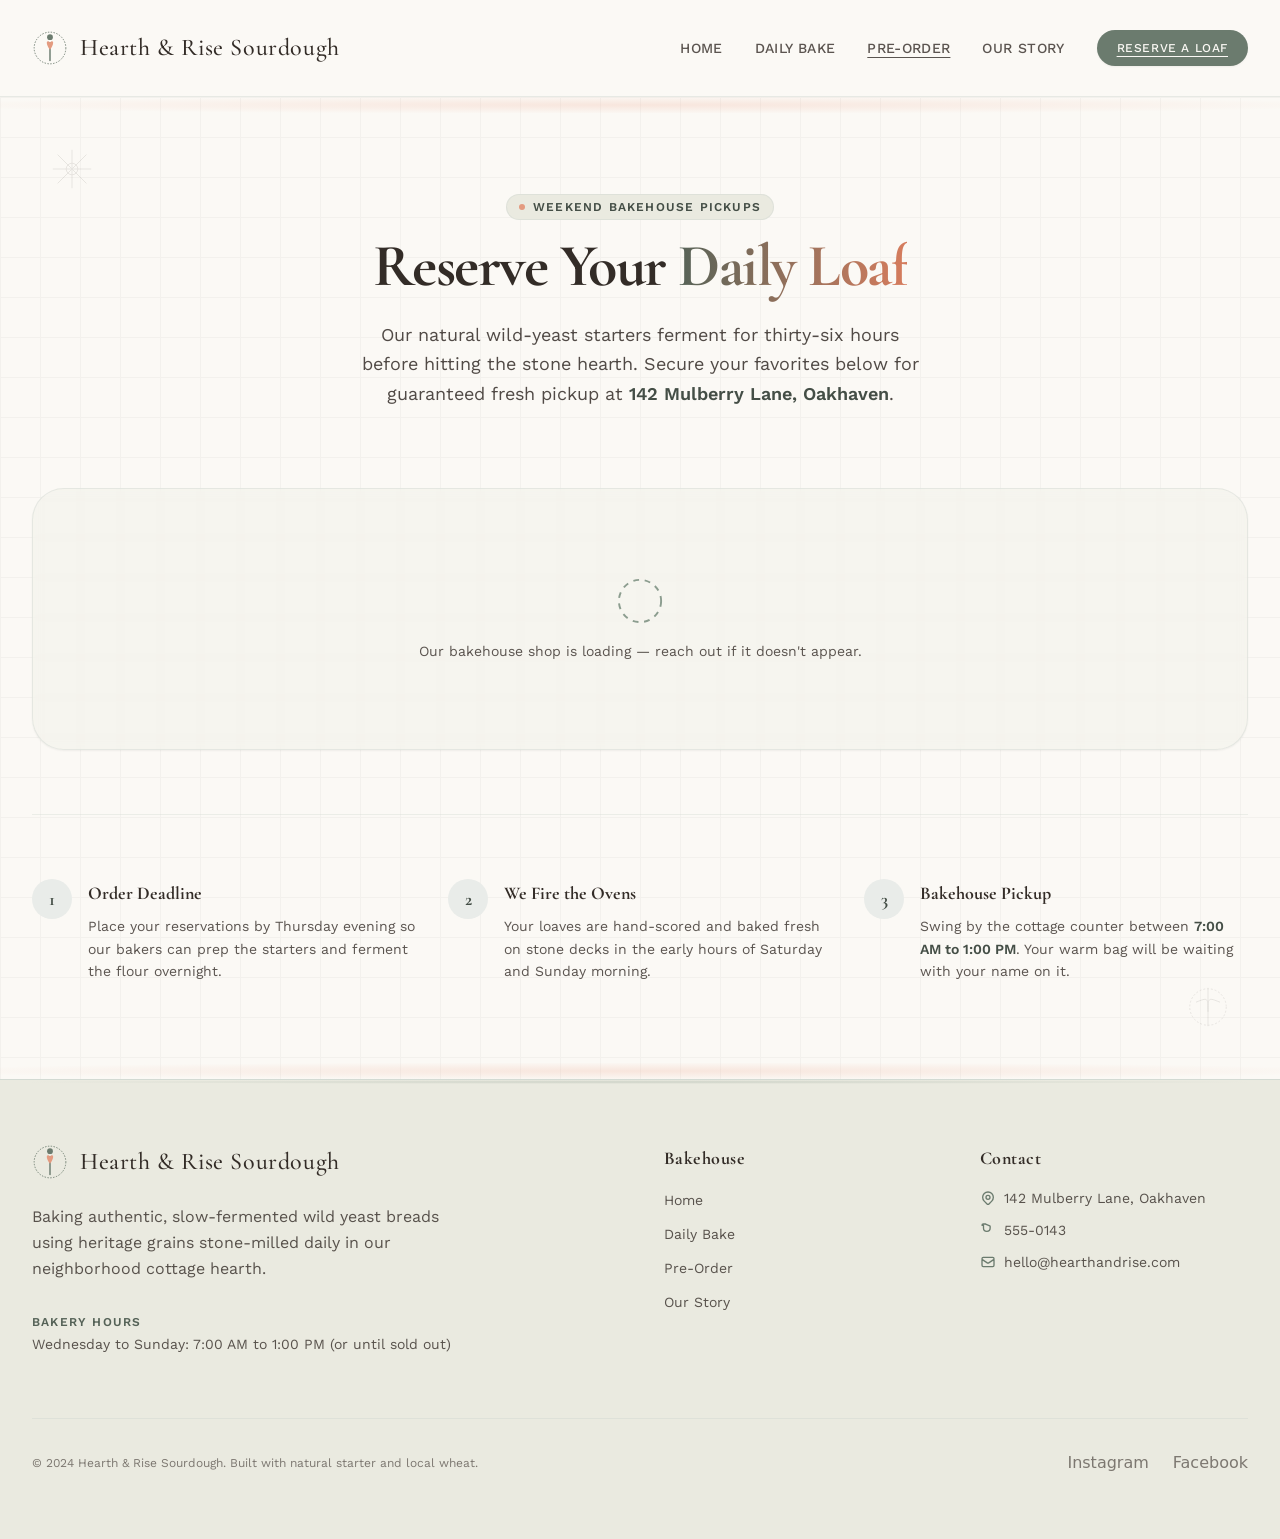
<file: preorder.html>
<!DOCTYPE html>
<html lang="en">
<head>
<meta charset="utf-8">
<meta name="viewport" content="width=device-width, initial-scale=1">
<title>Pre-Order Fresh Sourdough &amp; Pastries | Hearth &amp; Rise Sourdough</title>
<meta name="description" content="Reserve your slow-fermented, naturally leavened sourdough loaves and hand-rolled pastries ahead of time for fresh weekend pickup at the bakehouse.">
<link rel="canonical" href="https://hearth-and-rise-a273.sites.tibly.ai/preorder">
<meta property="og:type" content="website">
<meta property="og:url" content="https://hearth-and-rise-a273.sites.tibly.ai/preorder">
<meta property="og:site_name" content="Hearth &amp; Rise Sourdough">
<meta property="og:title" content="Pre-Order Fresh Sourdough &amp; Pastries | Hearth &amp; Rise Sourdough">
<meta property="og:description" content="Reserve your slow-fermented, naturally leavened sourdough loaves and hand-rolled pastries ahead of time for fresh weekend pickup at the bakehouse.">
<meta name="twitter:card" content="summary_large_image">
<script type="application/ld+json" data-tibly-business>{"@context":"https://schema.org","@type":"FoodEstablishment","name":"Hearth \u0026 Rise Sourdough","url":"https://hearth-and-rise-a273.sites.tibly.ai/"}</script>
<link rel="icon" href="/favicon.svg" type="image/svg+xml">
<link rel="preconnect" href="https://fonts.googleapis.com">
<link rel="preconnect" href="https://fonts.gstatic.com" crossorigin>
<link href="https://fonts.googleapis.com/css2?family=Cormorant+Garamond:ital,wght@0,300;0,400;0,500;0,600;1,400&family=Work+Sans:wght@300;400;500;600&display=swap" rel="stylesheet">
<style>details[open] > *:not(summary){animation:tibly-acc .35s ease}@keyframes tibly-acc{from{opacity:0;transform:translateY(-4px)}}</style>
<style>@media (prefers-reduced-motion:no-preference){.tibly-fx{opacity:0;transform:translateY(24px);transition:opacity .7s ease,transform .7s ease}.tibly-fx.tibly-fx-in{opacity:1;transform:none}}</style>
<script>addEventListener('DOMContentLoaded',function(){if(!('IntersectionObserver' in window))return;var io=new IntersectionObserver(function(es){es.forEach(function(en){if(en.isIntersecting){en.target.classList.add('tibly-fx-in');io.unobserve(en.target)}})},{rootMargin:'0px 0px -8% 0px'});document.querySelectorAll('section[data-block] > *').forEach(function(el){var p=getComputedStyle(el).position;if(p==='absolute'||p==='fixed')return;if(el.getBoundingClientRect().top>innerHeight){el.classList.add('tibly-fx');io.observe(el)}})});</script>
<style>.tibly-ba{position:relative;overflow:hidden;--ba:50%;cursor:ew-resize;touch-action:pan-y;user-select:none;-webkit-user-select:none}.tibly-ba>img{display:block;width:100%;height:100%;object-fit:cover}.tibly-ba .tibly-ba-before{position:absolute;inset:0;clip-path:inset(0 calc(100% - var(--ba)) 0 0)}.tibly-ba .tibly-ba-before img{display:block;width:100%;height:100%;object-fit:cover}.tibly-ba::after{content:'';position:absolute;top:0;bottom:0;left:var(--ba);width:2px;margin-left:-1px;background:#fff;box-shadow:0 0 6px rgba(0,0,0,.55);pointer-events:none;z-index:1}.tibly-ba::before{content:'';position:absolute;top:50%;left:var(--ba);width:44px;height:44px;transform:translate(-50%,-50%);border-radius:9999px;background:rgba(0,0,0,.75) url("data:image/svg+xml,%3Csvg%20xmlns='http://www.w3.org/2000/svg'%20viewBox='0%200%2024%2024'%20fill='%23fff'%3E%3Cpath%20d='M9%206l-6%206%206%206zM15%206l6%206-6%206z'/%3E%3C/svg%3E") center/22px 22px no-repeat;border:2px solid #fff;box-shadow:0 2px 8px rgba(0,0,0,.4);pointer-events:none;z-index:1}.tibly-ba input[type=range]{position:absolute;inset:0;width:100%;height:100%;margin:0;opacity:0;pointer-events:none;-webkit-appearance:none;appearance:none;z-index:2}[data-lightbox]{cursor:zoom-in}.tibly-lb{position:fixed;inset:0;z-index:9999;background:rgba(0,0,0,.92);display:flex;align-items:center;justify-content:center;cursor:zoom-out;padding:24px}.tibly-lb img{max-width:100%;max-height:100%;object-fit:contain}</style>
<script>document.addEventListener('input',function(e){var t=e.target;if(!t||t.type!=='range')return;var c=t.closest&&t.closest('.tibly-ba');if(c)c.style.setProperty('--ba',t.value+'%')});document.addEventListener('pointerdown',function(e){var c=e.target.closest&&e.target.closest('.tibly-ba');if(!c||e.button>0)return;e.preventDefault();var inp=c.querySelector('input[type=range]');var set=function(x){var r=c.getBoundingClientRect();if(!r.width)return;var p=Math.max(0,Math.min(100,(x-r.left)*100/r.width));c.style.setProperty('--ba',p+'%');if(inp)inp.value=Math.round(p)};set(e.clientX);var mv=function(ev){set(ev.clientX)};var up=function(){document.removeEventListener('pointermove',mv);document.removeEventListener('pointerup',up);document.removeEventListener('pointercancel',up)};document.addEventListener('pointermove',mv);document.addEventListener('pointerup',up);document.addEventListener('pointercancel',up)});document.addEventListener('click',function(e){var im=e.target.closest&&e.target.closest('[data-lightbox]');if(!im||!(im.currentSrc||im.src))return;e.preventDefault();var o=document.createElement('div');o.className='tibly-lb';var big=document.createElement('img');big.src=im.currentSrc||im.src;big.alt=im.alt||'';o.appendChild(big);o.addEventListener('click',function(){o.remove()});document.addEventListener('keydown',function esc(ev){if(ev.key==='Escape'){o.remove();document.removeEventListener('keydown',esc)}});document.body.appendChild(o)});document.addEventListener('click',function(e){var x=e.target.closest&&e.target.closest('[data-announce-close]');if(!x)return;var b=x.closest('[data-announce]');if(b){b.style.display='none';try{sessionStorage.setItem('tibly-announce','1')}catch(_){}}});addEventListener('DOMContentLoaded',function(){try{if(sessionStorage.getItem('tibly-announce')==='1'){var b=document.querySelector('[data-announce]');if(b)b.style.display='none'}}catch(_){}if('IntersectionObserver' in window&&!matchMedia('(prefers-reduced-motion:reduce)').matches){var els=document.querySelectorAll('[data-count]');if(els.length){var io=new IntersectionObserver(function(es){es.forEach(function(en){if(!en.isIntersecting)return;io.unobserve(en.target);var el=en.target,s=el.textContent||'',m=s.match(/[\d,]*\d(?:\.\d+)?/);if(!m)return;var raw=m[0],num=parseFloat(raw.replace(/,/g,''));if(!isFinite(num))return;if(!el.getAttribute('data-count'))el.setAttribute('data-count',s);var pre=s.slice(0,m.index),post=s.slice(m.index+raw.length),grp=raw.indexOf(',')>=0,dec=(raw.split('.')[1]||'').length,t0=performance.now();requestAnimationFrame(function tick(now){var p=Math.min((now-t0)/1400,1);p=1-Math.pow(1-p,3);var v=(num*p).toFixed(dec);if(grp)v=Number(v).toLocaleString('en-US',{minimumFractionDigits:dec});el.textContent=pre+v+post;if(p<1)requestAnimationFrame(tick)})})},{rootMargin:'0px 0px -10% 0px'});els.forEach(function(el){io.observe(el)})}}var badge=document.querySelector('[data-tibly-open]');if(badge){var src=document.querySelector('[data-tibly-field="hours"]');var txt=(src&&src.textContent||'').toLowerCase();var days=['sun','mon','tue','wed','thu','fri','sat'];var toMin=function(h,mm,ap){h=+h;mm=+(mm||0);if(ap==='pm'&&h!==12)h+=12;if(ap==='am'&&h===12)h=0;return h*60+mm};var spans=[];var re=/(sun|mon|tue|wed|thu|fri|sat|daily|every ?day)[a-z]*\s*(?:[-\u2013\u2014]\s*(sun|mon|tue|wed|thu|fri|sat)[a-z]*)?\s*:?\s*(\d{1,2})(?::(\d{2}))?\s*(am|pm)?\s*[-\u2013\u2014]\s*(\d{1,2})(?::(\d{2}))?\s*(am|pm)?/g,mm;while((mm=re.exec(txt))){var d1=mm[1].slice(0,3),d2=mm[2],ap1=mm[5]||(mm[8]==='pm'&&+mm[3]<=+mm[6]?'am':mm[8]),o=toMin(mm[3],mm[4],ap1),c=toMin(mm[6],mm[7],mm[8]);var from=d1==='dai'||d1==='eve'?0:days.indexOf(d1),to=d2?days.indexOf(d2.slice(0,3)):(d1==='dai'||d1==='eve'?6:from);if(from<0)continue;for(var d=from;;d=(d+1)%7){spans.push([d,o,c]);if(d===to)break}}if(spans.length){var now=new Date(),cur=now.getDay(),min=now.getHours()*60+now.getMinutes();var open=spans.some(function(s){return s[0]===cur&&min>=s[1]&&min<s[2]});badge.textContent=open?(badge.getAttribute('data-open-text')||'Open now'):(badge.getAttribute('data-closed-text')||'Closed now');badge.setAttribute('data-state',open?'open':'closed');badge.hidden=false}}});</script>
<style>header a[aria-current="page"]:not(:has(img,svg)){text-decoration:underline;text-underline-offset:4px;text-decoration-thickness:1px}</style>
<style>#nav-open~[class*="peer-checked:"][class*="fixed"]{min-height:100vh;min-height:100dvh}@media (prefers-reduced-motion:no-preference){label[for="nav-open"] span{transition:transform .3s ease,opacity .2s ease}header:has(#nav-open:checked) label[for="nav-open"]:not([aria-label="Close" i]) span:not(:has(span)):nth-of-type(1){transform:translateY(8px) rotate(45deg)}header:has(#nav-open:checked) label[for="nav-open"]:not([aria-label="Close" i]) span:not(:has(span)):nth-of-type(2){opacity:0}header:has(#nav-open:checked) label[for="nav-open"]:not([aria-label="Close" i]) span:not(:has(span)):nth-of-type(3){transform:translateY(-8px) rotate(-45deg)}#nav-open:checked~[class*="peer-checked:"]{animation:tibly-nav-in .25s ease}#nav-open:checked~[class*="peer-checked:"] label[for="nav-open"]{display:inline-block;animation:tibly-x-in .35s ease}@keyframes tibly-nav-in{from{opacity:0;transform:translateY(10px)}}@keyframes tibly-x-in{from{opacity:0;transform:rotate(-90deg) scale(.6)}}}</style>
<link rel="stylesheet" href="/styles.css?v=0b4f6be0">
</head>
<body>
<!-- block:header -->
<header class="relative z-50 bg-surface-light/95 backdrop-blur-md border-b border-brand-200/50 text-ink">
  <div class="max-w-7xl mx-auto px-4 sm:px-6 lg:px-8">
    <div class="flex items-center justify-between h-20 md:h-24">
      
      <!-- Brand Identity -->
      <a href="/" class="flex items-center gap-3 group">
        <svg class="w-9 h-9 text-brand-500 transition-transform duration-500 group-hover:rotate-12" viewBox="0 0 100 100" fill="none" xmlns="http://www.w3.org/2000/svg" aria-hidden="true">
          <!-- Wheat stalk & rising sun geometric abstract -->
          <circle cx="50" cy="50" r="44" stroke="currentColor" stroke-width="2.5" stroke-dasharray="4 4" />
          <path d="M50 85V35" stroke="currentColor" stroke-width="4" stroke-linecap="round" />
          <path d="M50 35C42 25 35 35 50 55C65 35 58 25 50 35Z" fill="var(--color-accent-400)" />
          <circle cx="50" cy="20" r="8" fill="currentColor" />
        </svg>
        <span class="font-display font-medium text-2xl tracking-wide text-ink" data-tibly-field="business-name">Hearth & Rise Sourdough</span>
      </a>

      <!-- Desktop Nav -->
      <nav class="hidden md:flex items-center gap-8">
        <a href="/" class="font-body text-sm font-medium tracking-wide uppercase text-ink/80 hover:text-brand-500 transition-colors">Home</a>
        <a href="/menu" class="font-body text-sm font-medium tracking-wide uppercase text-ink/80 hover:text-brand-500 transition-colors">Daily Bake</a>
        <a href="/preorder" class="font-body text-sm font-medium tracking-wide uppercase text-ink/80 hover:text-brand-500 transition-colors" aria-current="page">Pre-Order</a>
        <a href="/our-story" class="font-body text-sm font-medium tracking-wide uppercase text-ink/80 hover:text-brand-500 transition-colors">Our Story</a>
        <a href="/preorder" class="btn text-xs tracking-wider py-2.5 px-5" aria-current="page">Reserve a Loaf</a>
      </nav>

      <!-- Mobile Trigger Checkbox (pure CSS nav) -->
      <input type="checkbox" id="nav-open" class="peer sr-only">

      <!-- Hamburger Button (visible on mobile) -->
      <label for="nav-open" class="md:hidden p-2 text-ink hover:text-brand-500 cursor-pointer transition-colors" aria-label="Menu">
        <svg class="w-6 h-6" fill="none" viewBox="0 0 24 24" stroke="currentColor">
          <path stroke-linecap="round" stroke-linejoin="round" stroke-width="2" d="M4 6h16M4 12h16M4 18h16"/>
        </svg>
      </label>

      <!-- Full-Screen Mobile Overlay Menu -->
      <div class="hidden peer-checked:flex md:hidden fixed inset-0 z-50 flex-col bg-surface-light p-6">
        <div class="flex items-center justify-between mb-12">
          <div class="flex items-center gap-3">
            <svg class="w-9 h-9 text-brand-500" viewBox="0 0 100 100" fill="none" xmlns="http://www.w3.org/2000/svg">
              <circle cx="50" cy="50" r="44" stroke="currentColor" stroke-width="2.5" stroke-dasharray="4 4" />
              <path d="M50 85V35" stroke="currentColor" stroke-width="4" stroke-linecap="round" />
              <path d="M50 35C42 25 35 35 50 55C65 35 58 25 50 35Z" fill="var(--color-accent-400)" />
              <circle cx="50" cy="20" r="8" fill="currentColor" />
            </svg>
            <span class="font-display font-medium text-2xl tracking-wide text-ink" data-tibly-field="business-name">Hearth & Rise Sourdough</span>
          </div>
          <label for="nav-open" class="p-2 text-ink hover:text-brand-500 cursor-pointer" aria-label="Close">
            <svg class="w-6 h-6" fill="none" viewBox="0 0 24 24" stroke="currentColor">
              <path stroke-linecap="round" stroke-linejoin="round" stroke-width="2" d="M6 18L18 6M6 6l12 12"/>
            </svg>
          </label>
        </div>
        <nav class="flex flex-col items-center justify-center flex-grow gap-8 text-center">
          <a href="/" class="font-display text-3xl font-medium tracking-wide text-ink hover:text-brand-500 transition-colors">Home</a>
          <a href="/menu" class="font-display text-3xl font-medium tracking-wide text-ink hover:text-brand-500 transition-colors">Daily Bake</a>
          <a href="/preorder" class="font-display text-3xl font-medium tracking-wide text-ink hover:text-brand-500 transition-colors" aria-current="page">Pre-Order</a>
          <a href="/our-story" class="font-display text-3xl font-medium tracking-wide text-ink hover:text-brand-500 transition-colors">Our Story</a>
          <a href="/preorder" class="btn text-sm tracking-wider py-3.5 px-8 mt-4 w-full max-w-xs" aria-current="page">Reserve a Loaf</a>
        </nav>
      </div>

    </div>
  </div>
</header>
<!-- /block:header -->
<!-- block:preorder-shop-hero-grid -->
<section class="relative bg-surface-light text-ink py-16 md:py-24 overflow-hidden" data-block="preorder-shop-hero-grid">
  <!-- Vintage Flour-Dusted Borders & Grid Pattern (Signature Move) -->
  <div class="absolute inset-0 pointer-events-none opacity-[0.03] select-none" style="background-size: 40px 40px; background-image: linear-gradient(to right, var(--color-ink) 1px, transparent 1px), linear-gradient(to bottom, var(--color-ink) 1px, transparent 1px);"></div>
  
  <!-- Flour-dusted vintage top & bottom boundary lines -->
  <div class="absolute top-0 inset-x-0 h-4 bg-[radial-gradient(ellipse_at_center,_var(--color-accent-300)_0%,_transparent_80%)] opacity-30"></div>
  <div class="absolute bottom-0 inset-x-0 h-4 bg-[radial-gradient(ellipse_at_center,_var(--color-accent-300)_0%,_transparent_80%)] opacity-30"></div>

  <!-- Traditional Baker's Marks Elements (Geometric & Decorative) -->
  <div class="absolute top-12 left-6 md:left-12 opacity-10 hidden sm:block">
    <svg class="w-12 h-12 text-ink" viewBox="0 0 100 100" fill="none" stroke="currentColor" stroke-width="2">
      <!-- Star / Hearth Cross Symbol -->
      <path d="M50 10v80M10 50h80M20 20l60 60M20 80l60-60" />
      <circle cx="50" cy="50" r="12" fill="none" />
    </svg>
  </div>
  <div class="absolute bottom-12 right-6 md:right-12 opacity-10 hidden sm:block">
    <svg class="w-12 h-12 text-ink" viewBox="0 0 100 100" fill="none" stroke="currentColor" stroke-width="2">
      <!-- Rising Wheat Seal -->
      <path d="M50 90V10M25 40c25-10 25-10 25 20M75 40c-25-10-25-10-25 20" />
      <circle cx="50" cy="50" r="38" stroke-dasharray="4 4" />
    </svg>
  </div>

  <div class="max-w-7xl mx-auto px-4 sm:px-6 lg:px-8 relative z-10">
    <!-- Header Block -->
    <div class="max-w-3xl mx-auto text-center mb-16 md:mb-20">
      <div class="inline-flex items-center gap-2 px-3 py-1 bg-surface rounded-full border border-brand-200/50 mb-4">
        <span class="w-1.5 h-1.5 rounded-full bg-accent-400 animate-pulse-soft"></span>
        <span class="font-body text-xs uppercase tracking-widest text-brand-700 font-semibold">Weekend Bakehouse Pickups</span>
      </div>
      <h1 class="font-display text-4xl sm:text-5xl md:text-6xl font-bold tracking-tight text-ink mb-6">
        Reserve Your <span class="bg-gradient-to-r from-brand-600 to-accent-500 bg-clip-text text-transparent">Daily Loaf</span>
      </h1>
      <p class="font-body text-base sm:text-lg text-ink/85 max-w-xl mx-auto leading-relaxed">
        Our natural wild-yeast starters ferment for thirty-six hours before hitting the stone hearth. Secure your favorites below for guaranteed fresh pickup at <span data-tibly-field="address" class="font-semibold text-brand-700">142 Mulberry Lane, Oakhaven</span>.
      </p>
    </div>

    <!-- Active Store Container -->
    <div class="bg-surface/30 border border-brand-200/50 rounded-2xl p-6 md:p-10 backdrop-blur-xs shadow-xs">
      <div data-tibly-store class="w-full">
        <div class="text-center py-12 px-4">
          <svg class="w-12 h-12 text-brand-400 mx-auto mb-4 animate-spin-slow" viewBox="0 0 100 100" fill="none" xmlns="http://www.w3.org/2000/svg">
            <circle cx="50" cy="50" r="44" stroke="currentColor" stroke-width="4" stroke-dasharray="12 12" />
          </svg>
          <p class="font-body text-sm text-ink/80">Our bakehouse shop is loading — reach out if it doesn't appear.</p>
        </div>
      </div>
    </div>

    <!-- Pickup Instructions Block -->
    <div class="mt-16 grid grid-cols-1 md:grid-cols-3 gap-8 border-t border-brand-200/40 pt-16">
      <div class="flex gap-4">
        <div class="w-10 h-10 shrink-0 bg-brand-100 rounded-xl flex items-center justify-center font-display font-bold text-brand-700 text-lg">1</div>
        <div>
          <h3 class="font-display text-lg font-bold text-ink mb-2">Order Deadline</h3>
          <p class="font-body text-sm text-ink/80 leading-relaxed">Place your reservations by Thursday evening so our bakers can prep the starters and ferment the flour overnight.</p>
        </div>
      </div>
      <div class="flex gap-4">
        <div class="w-10 h-10 shrink-0 bg-brand-100 rounded-xl flex items-center justify-center font-display font-bold text-brand-700 text-lg">2</div>
        <div>
          <h3 class="font-display text-lg font-bold text-ink mb-2">We Fire the Ovens</h3>
          <p class="font-body text-sm text-ink/80 leading-relaxed">Your loaves are hand-scored and baked fresh on stone decks in the early hours of Saturday and Sunday morning.</p>
        </div>
      </div>
      <div class="flex gap-4">
        <div class="w-10 h-10 shrink-0 bg-brand-100 rounded-xl flex items-center justify-center font-display font-bold text-brand-700 text-lg">3</div>
        <div>
          <h3 class="font-display text-lg font-bold text-ink mb-2">Bakehouse Pickup</h3>
          <p class="font-body text-sm text-ink/80 leading-relaxed">Swing by the cottage counter between <span data-tibly-field="hours" class="font-semibold text-brand-700">7:00 AM to 1:00 PM</span>. Your warm bag will be waiting with your name on it.</p>
        </div>
      </div>
    </div>
  </div>
</section>
<!-- /block:preorder-shop-hero-grid -->
<!-- block:footer -->
<footer class="bg-surface text-ink border-t border-brand-200 pt-16 pb-24 md:pb-16 relative overflow-hidden">
  
  <!-- Decorative Background Vintage Flour Line -->
  <div class="absolute inset-x-0 top-0 h-1 bg-[radial-gradient(ellipse_at_center,_var(--color-brand-400)_0%,_transparent_70%)] opacity-30"></div>

  <div class="max-w-7xl mx-auto px-4 sm:px-6 lg:px-8 relative z-10">
    <div class="grid grid-cols-1 md:grid-cols-4 gap-12 mb-16">
      
      <!-- Column 1: Identity & Motto -->
      <div class="md:col-span-2 space-y-6">
        <div class="flex items-center gap-3">
          <svg class="w-9 h-9 text-brand-500" viewBox="0 0 100 100" fill="none" xmlns="http://www.w3.org/2000/svg" aria-hidden="true">
            <circle cx="50" cy="50" r="44" stroke="currentColor" stroke-width="2.5" stroke-dasharray="4 4" />
            <path d="M50 85V35" stroke="currentColor" stroke-width="4" stroke-linecap="round" />
            <path d="M50 35C42 25 35 35 50 55C65 35 58 25 50 35Z" fill="var(--color-accent-400)" />
            <circle cx="50" cy="20" r="8" fill="currentColor" />
          </svg>
          <span class="font-display font-medium text-2xl tracking-wide text-ink" data-tibly-field="business-name">Hearth & Rise Sourdough</span>
        </div>
        <p class="font-body text-base text-ink/80 max-w-md leading-relaxed">
          Baking authentic, slow-fermented wild yeast breads using heritage grains stone-milled daily in our neighborhood cottage hearth.
        </p>
        <div class="pt-2">
          <p class="font-body text-xs uppercase tracking-widest text-brand-600 font-semibold mb-1">Bakery Hours</p>
          <p class="font-body text-sm text-ink/80" data-tibly-field="hours">Wednesday to Sunday: 7:00 AM to 1:00 PM (or until sold out)</p>
        </div>
      </div>

      <!-- Column 2: Navigation Links -->
      <div class="space-y-4">
        <h4 class="font-display text-lg font-bold tracking-wide text-ink">Bakehouse</h4>
        <ul class="space-y-2.5">
          <li><a href="/" class="font-body text-sm text-ink/80 hover:text-brand-500 transition-colors">Home</a></li>
          <li><a href="/menu" class="font-body text-sm text-ink/80 hover:text-brand-500 transition-colors">Daily Bake</a></li>
          <li><a href="/preorder" class="font-body text-sm text-ink/80 hover:text-brand-500 transition-colors">Pre-Order</a></li>
          <li><a href="/our-story" class="font-body text-sm text-ink/80 hover:text-brand-500 transition-colors">Our Story</a></li>
        </ul>
      </div>

      <!-- Column 3: Contact Details -->
      <div class="space-y-4">
        <h4 class="font-display text-lg font-bold tracking-wide text-ink">Contact</h4>
        <ul class="space-y-3 font-body text-sm text-ink/80">
          <li class="flex items-start gap-2">
            <svg class="w-4 h-4 mt-0.5 shrink-0 text-brand-500" fill="none" viewBox="0 0 24 24" stroke="currentColor"><path stroke-linecap="round" stroke-linejoin="round" stroke-width="2" d="M17.657 16.657L13.414 20.9a1.998 1.998 0 01-2.827 0l-4.244-4.243a8 8 0 1111.314 0z"/><path stroke-linecap="round" stroke-linejoin="round" stroke-width="2" d="M15 11a3 3 0 11-6 0 3 3 0 016 0z"/></svg>
            <span data-tibly-field="address">142 Mulberry Lane, Oakhaven</span>
          </li>
          <li class="flex items-center gap-2">
            <svg class="w-4 h-4 shrink-0 text-brand-500" fill="none" viewBox="0 0 24 24" stroke="currentColor"><path stroke-linecap="round" stroke-linejoin="round" stroke-width="2" d="M3 5a2 2 0 012-2h3.28a1 1 0 01.94.725l5.48 2.2a1 1 0 01.52.892V9a5 5 0 01-10 0V5z"/></svg>
            <a href="tel:555-0143" class="hover:text-brand-500 transition-colors" data-tibly-field="phone">555-0143</a>
          </li>
          <li class="flex items-center gap-2">
            <svg class="w-4 h-4 shrink-0 text-brand-500" fill="none" viewBox="0 0 24 24" stroke="currentColor"><path stroke-linecap="round" stroke-linejoin="round" stroke-width="2" d="M3 8l7.89 5.26a2 2 0 002.22 0L21 8M5 19h14a2 2 0 002-2V7a2 2 0 00-2-2H5a2 2 0 00-2 2v10a2 2 0 002 2z"/></svg>
            <a href="mailto:hello@hearthandrise.com" class="hover:text-brand-500 transition-colors" data-tibly-field="email">hello@hearthandrise.com</a>
          </li>
        </ul>
      </div>

    </div>

    <!-- Bottom Bar -->
    <div class="pt-8 border-t border-brand-200/50 flex flex-col md:flex-row items-center justify-between gap-4">
      <p class="font-body text-xs text-ink/60 text-center md:text-left">
        &copy; 2024 <span data-tibly-field="business-name">Hearth & Rise Sourdough</span>. Built with natural starter and local wheat.
      </p>
      <div class="flex items-center gap-6" data-tibly-field="links">
        <a href="https://instagram.com" class="text-ink/60 hover:text-brand-500 transition-colors" aria-label="Instagram">Instagram</a>
        <a href="https://facebook.com" class="text-ink/60 hover:text-brand-500 transition-colors" aria-label="Facebook">Facebook</a>
      </div>
    </div>
  </div>

  <!-- Sticky Mobile Call Bar -->
  <div class="md:hidden fixed bottom-0 inset-x-0 z-40 bg-surface-light border-t border-brand-200 px-4 py-3 shadow-lg">
    <a href="tel:555-0143" class="btn w-full py-3.5 text-center flex items-center justify-center gap-2" data-tibly-field="phone">
      <svg class="w-5 h-5" fill="none" viewBox="0 0 24 24" stroke="currentColor"><path stroke-linecap="round" stroke-linejoin="round" stroke-width="2" d="M3 5a2 2 0 012-2h3.28a1 1 0 01.94.725l5.48 2.2a1 1 0 01.52.892V9a5 5 0 01-10 0V5z"/></svg>
      Call the Bakery
    </a>
  </div>
</footer>
<!-- /block:footer -->
  <script async src="https://api.tibly.ai/widget/v1.js"></script>
</body>
</html>
</file>
<file: styles.css>
/*! tailwindcss v4.3.2 | MIT License | https://tailwindcss.com */
@layer properties{@supports (((-webkit-hyphens:none)) and (not (margin-trim:inline))) or ((-moz-orient:inline) and (not (color:rgb(from red r g b)))){*,:before,:after,::backdrop{--tw-space-y-reverse:0;--tw-border-style:solid;--tw-gradient-position:initial;--tw-gradient-from:#0000;--tw-gradient-via:#0000;--tw-gradient-to:#0000;--tw-gradient-stops:initial;--tw-gradient-via-stops:initial;--tw-gradient-from-position:0%;--tw-gradient-via-position:50%;--tw-gradient-to-position:100%;--tw-leading:initial;--tw-font-weight:initial;--tw-tracking:initial;--tw-shadow:0 0 #0000;--tw-shadow-color:initial;--tw-shadow-alpha:100%;--tw-inset-shadow:0 0 #0000;--tw-inset-shadow-color:initial;--tw-inset-shadow-alpha:100%;--tw-ring-color:initial;--tw-ring-shadow:0 0 #0000;--tw-inset-ring-color:initial;--tw-inset-ring-shadow:0 0 #0000;--tw-ring-inset:initial;--tw-ring-offset-width:0px;--tw-ring-offset-color:#fff;--tw-ring-offset-shadow:0 0 #0000;--tw-backdrop-blur:initial;--tw-backdrop-brightness:initial;--tw-backdrop-contrast:initial;--tw-backdrop-grayscale:initial;--tw-backdrop-hue-rotate:initial;--tw-backdrop-invert:initial;--tw-backdrop-opacity:initial;--tw-backdrop-saturate:initial;--tw-backdrop-sepia:initial;--tw-duration:initial;--tw-scale-x:1;--tw-scale-y:1;--tw-scale-z:1;--tw-translate-x:0;--tw-translate-y:0;--tw-translate-z:0}}}@layer theme{:root,:host{--font-sans:ui-sans-serif, system-ui, sans-serif, "Apple Color Emoji", "Segoe UI Emoji", "Segoe UI Symbol", "Noto Color Emoji";--font-mono:ui-monospace, SFMono-Regular, Menlo, Monaco, Consolas, "Liberation Mono", "Courier New", monospace;--spacing:.25rem;--container-xs:20rem;--container-sm:24rem;--container-md:28rem;--container-xl:36rem;--container-2xl:42rem;--container-3xl:48rem;--container-4xl:56rem;--container-5xl:64rem;--container-7xl:80rem;--text-xs:.75rem;--text-xs--line-height:calc(1 / .75);--text-sm:.875rem;--text-sm--line-height:calc(1.25 / .875);--text-base:1rem;--text-base--line-height:calc(1.5 / 1);--text-lg:1.125rem;--text-lg--line-height:calc(1.75 / 1.125);--text-xl:1.25rem;--text-xl--line-height:calc(1.75 / 1.25);--text-2xl:1.5rem;--text-2xl--line-height:calc(2 / 1.5);--text-3xl:1.875rem;--text-3xl--line-height:calc(2.25 / 1.875);--text-4xl:2.25rem;--text-4xl--line-height:calc(2.5 / 2.25);--text-5xl:3rem;--text-5xl--line-height:1;--text-6xl:3.75rem;--text-6xl--line-height:1;--text-7xl:4.5rem;--text-7xl--line-height:1;--text-8xl:6rem;--text-8xl--line-height:1;--text-9xl:8rem;--text-9xl--line-height:1;--font-weight-extralight:200;--font-weight-medium:500;--font-weight-semibold:600;--font-weight-bold:700;--tracking-tight:-.025em;--tracking-wide:.025em;--tracking-wider:.05em;--tracking-widest:.1em;--leading-tight:1.25;--leading-snug:1.375;--leading-relaxed:1.625;--radius-xs:.25rem;--radius-sm:.5rem;--radius-md:.75rem;--radius-lg:1rem;--radius-xl:1.5rem;--radius-2xl:2rem;--radius-3xl:1.5rem;--animate-pulse:pulse 2s cubic-bezier(.4, 0, .6, 1) infinite;--blur-xs:4px;--blur-md:12px;--aspect-video:16 / 9;--default-transition-duration:.15s;--default-transition-timing-function:cubic-bezier(.4, 0, .2, 1);--default-font-family:var(--font-sans);--default-mono-font-family:var(--font-mono);--color-brand-50:#f4f6f4;--color-brand-100:#e9ece9;--color-brand-200:#d3dad3;--color-brand-300:#b2bebc;--color-brand-400:#8c9d8f;--color-brand-500:#6b7b6e;--color-brand-600:#556257;--color-brand-700:#444e46;--color-brand-800:#363e37;--color-brand-900:#2d332e;--color-accent-50:#fdf5f2;--color-accent-100:#fbece6;--color-accent-200:#f7d5c9;--color-accent-300:#f0b8a4;--color-accent-400:#e49b80;--color-accent-500:#d67c5d;--color-accent-600:#c56241;--color-accent-700:#a44f33;--color-accent-800:#88422c;--color-accent-900:#713928;--color-surface:#eaeae0;--color-surface-light:#fbf9f5;--color-ink:#332c27;--font-display:"Cormorant Garamond", Georgia, serif;--font-body:"Work Sans", system-ui, sans-serif;--animate-marquee:marquee 30s linear infinite;--animate-kenburns:kenburns 18s ease-in-out infinite alternate;--animate-float:float 6s ease-in-out infinite;--animate-pulse-soft:pulse-soft 4s ease-in-out infinite;--animate-spin-slow:spin-slow 24s linear infinite}}@layer base{*,:after,:before,::backdrop{box-sizing:border-box;border:0 solid;margin:0;padding:0}::file-selector-button{box-sizing:border-box;border:0 solid;margin:0;padding:0}html,:host{-webkit-text-size-adjust:100%;tab-size:4;line-height:1.5;font-family:var(--default-font-family,ui-sans-serif, system-ui, sans-serif, "Apple Color Emoji", "Segoe UI Emoji", "Segoe UI Symbol", "Noto Color Emoji");font-feature-settings:var(--default-font-feature-settings,normal);font-variation-settings:var(--default-font-variation-settings,normal);-webkit-tap-highlight-color:transparent}hr{height:0;color:inherit;border-top-width:1px}abbr:where([title]){-webkit-text-decoration:underline dotted;text-decoration:underline dotted}h1,h2,h3,h4,h5,h6{font-size:inherit;font-weight:inherit}a{color:inherit;-webkit-text-decoration:inherit;-webkit-text-decoration:inherit;-webkit-text-decoration:inherit;text-decoration:inherit}b,strong{font-weight:bolder}code,kbd,samp,pre{font-family:var(--default-mono-font-family,ui-monospace, SFMono-Regular, Menlo, Monaco, Consolas, "Liberation Mono", "Courier New", monospace);font-feature-settings:var(--default-mono-font-feature-settings,normal);font-variation-settings:var(--default-mono-font-variation-settings,normal);font-size:1em}small{font-size:80%}sub,sup{vertical-align:baseline;font-size:75%;line-height:0;position:relative}sub{bottom:-.25em}sup{top:-.5em}table{text-indent:0;border-color:inherit;border-collapse:collapse}:-moz-focusring{outline:auto}progress{vertical-align:baseline}summary{display:list-item}ol,ul,menu{list-style:none}img,svg,video,canvas,audio,iframe,embed,object{vertical-align:middle;display:block}img,video{max-width:100%;height:auto}button,input,select,optgroup,textarea{font:inherit;font-feature-settings:inherit;font-variation-settings:inherit;letter-spacing:inherit;color:inherit;opacity:1;background-color:#0000;border-radius:0}::file-selector-button{font:inherit;font-feature-settings:inherit;font-variation-settings:inherit;letter-spacing:inherit;color:inherit;opacity:1;background-color:#0000;border-radius:0}:where(select:is([multiple],[size])) optgroup{font-weight:bolder}:where(select:is([multiple],[size])) optgroup option{padding-inline-start:20px}::file-selector-button{margin-inline-end:4px}::placeholder{opacity:1}@supports (not ((-webkit-appearance:-apple-pay-button))) or (contain-intrinsic-size:1px){::placeholder{color:currentColor}@supports (color:color-mix(in lab, red, red)){::placeholder{color:color-mix(in oklab, currentcolor 50%, transparent)}}}textarea{resize:vertical}::-webkit-search-decoration{-webkit-appearance:none}::-webkit-date-and-time-value{min-height:1lh;text-align:inherit}::-webkit-datetime-edit{display:inline-flex}::-webkit-datetime-edit-fields-wrapper{padding:0}::-webkit-datetime-edit{padding-block:0}::-webkit-datetime-edit-year-field{padding-block:0}::-webkit-datetime-edit-month-field{padding-block:0}::-webkit-datetime-edit-day-field{padding-block:0}::-webkit-datetime-edit-hour-field{padding-block:0}::-webkit-datetime-edit-minute-field{padding-block:0}::-webkit-datetime-edit-second-field{padding-block:0}::-webkit-datetime-edit-millisecond-field{padding-block:0}::-webkit-datetime-edit-meridiem-field{padding-block:0}::-webkit-calendar-picker-indicator{line-height:1}:-moz-ui-invalid{box-shadow:none}button,input:where([type=button],[type=reset],[type=submit]){appearance:button}::file-selector-button{appearance:button}::-webkit-inner-spin-button{height:auto}::-webkit-outer-spin-button{height:auto}[hidden]:where(:not([hidden=until-found])){display:none!important}}@layer components{.btn{border-radius:var(--radius-xl);background-color:var(--color-brand-500);padding-inline:calc(var(--spacing) * 6);padding-block:calc(var(--spacing) * 3);font-family:var(--font-body);font-size:var(--text-sm);line-height:var(--tw-leading,var(--text-sm--line-height));--tw-font-weight:var(--font-weight-medium);font-weight:var(--font-weight-medium);--tw-tracking:var(--tracking-wide);letter-spacing:var(--tracking-wide);color:var(--color-surface-light);text-transform:uppercase;--tw-shadow:0 1px 2px 0 var(--tw-shadow-color,#0000000d);box-shadow:var(--tw-inset-shadow), var(--tw-inset-ring-shadow), var(--tw-ring-offset-shadow), var(--tw-ring-shadow), var(--tw-shadow);transition-property:all;transition-timing-function:var(--tw-ease,var(--default-transition-timing-function));transition-duration:var(--tw-duration,var(--default-transition-duration));--tw-duration:.3s;justify-content:center;align-items:center;transition-duration:.3s;display:inline-flex}@media (hover:hover){.btn:hover{background-color:var(--color-brand-600)}}.btn:focus{--tw-ring-shadow:var(--tw-ring-inset,) 0 0 0 calc(2px + var(--tw-ring-offset-width)) var(--tw-ring-color,currentcolor);box-shadow:var(--tw-inset-shadow), var(--tw-inset-ring-shadow), var(--tw-ring-offset-shadow), var(--tw-ring-shadow), var(--tw-shadow);--tw-ring-color:var(--color-brand-500);--tw-ring-offset-width:2px;--tw-ring-offset-shadow:var(--tw-ring-inset,) 0 0 0 var(--tw-ring-offset-width) var(--tw-ring-offset-color);--tw-outline-style:none;outline-style:none}.btn-secondary{border-radius:var(--radius-xl);border-style:var(--tw-border-style);border-width:1px;border-color:var(--color-brand-200);background-color:var(--color-surface);padding-inline:calc(var(--spacing) * 6);padding-block:calc(var(--spacing) * 3);font-family:var(--font-body);font-size:var(--text-sm);line-height:var(--tw-leading,var(--text-sm--line-height));--tw-font-weight:var(--font-weight-medium);font-weight:var(--font-weight-medium);--tw-tracking:var(--tracking-wide);letter-spacing:var(--tracking-wide);color:var(--color-ink);text-transform:uppercase;transition-property:all;transition-timing-function:var(--tw-ease,var(--default-transition-timing-function));transition-duration:var(--tw-duration,var(--default-transition-duration));--tw-duration:.3s;justify-content:center;align-items:center;transition-duration:.3s;display:inline-flex}@media (hover:hover){.btn-secondary:hover{background-color:var(--color-brand-100)}}.btn-secondary:focus{--tw-ring-shadow:var(--tw-ring-inset,) 0 0 0 calc(2px + var(--tw-ring-offset-width)) var(--tw-ring-color,currentcolor);box-shadow:var(--tw-inset-shadow), var(--tw-inset-ring-shadow), var(--tw-ring-offset-shadow), var(--tw-ring-shadow), var(--tw-shadow);--tw-ring-color:var(--color-brand-500);--tw-ring-offset-width:2px;--tw-ring-offset-shadow:var(--tw-ring-inset,) 0 0 0 var(--tw-ring-offset-width) var(--tw-ring-offset-color);--tw-outline-style:none;outline-style:none}.card{border-radius:var(--radius-2xl);border-style:var(--tw-border-style);border-width:1px;border-color:#d3dad366}@supports (color:color-mix(in lab, red, red)){.card{border-color:color-mix(in oklab, var(--color-brand-200) 40%, transparent)}}.card{background-color:var(--color-surface-light);padding:calc(var(--spacing) * 8);--tw-shadow:0 1px 2px 0 var(--tw-shadow-color,#0000000d);box-shadow:var(--tw-inset-shadow), var(--tw-inset-ring-shadow), var(--tw-ring-offset-shadow), var(--tw-ring-shadow), var(--tw-shadow);transition-property:transform,translate,scale,rotate;transition-timing-function:var(--tw-ease,var(--default-transition-timing-function));transition-duration:var(--tw-duration,var(--default-transition-duration));--tw-duration:.3s;transition-duration:.3s}@media (hover:hover){.card:hover{--tw-translate-y:calc(var(--spacing) * -1);translate:var(--tw-translate-x) var(--tw-translate-y)}}}@layer utilities{.pointer-events-none{pointer-events:none}.sr-only{clip-path:inset(50%);white-space:nowrap;border-width:0;width:1px;height:1px;margin:-1px;padding:0;position:absolute;overflow:hidden}.absolute{position:absolute}.fixed{position:fixed}.relative{position:relative}.-inset-2{inset:calc(var(--spacing) * -2)}.-inset-4{inset:calc(var(--spacing) * -4)}.inset-0{inset:0}.inset-x-0{inset-inline:0}.inset-x-4{inset-inline:calc(var(--spacing) * 4)}.-top-3{top:calc(var(--spacing) * -3)}.-top-12{top:calc(var(--spacing) * -12)}.top-0{top:0}.top-3{top:calc(var(--spacing) * 3)}.top-4{top:calc(var(--spacing) * 4)}.top-12{top:calc(var(--spacing) * 12)}.-right-6{right:calc(var(--spacing) * -6)}.right-1\/8{right:12.5%}.right-4{right:calc(var(--spacing) * 4)}.right-6{right:calc(var(--spacing) * 6)}.-bottom-6{bottom:calc(var(--spacing) * -6)}.bottom-0{bottom:0}.bottom-4{bottom:calc(var(--spacing) * 4)}.bottom-12{bottom:calc(var(--spacing) * 12)}.left-0{left:0}.left-1\/8{left:12.5%}.left-3{left:calc(var(--spacing) * 3)}.left-6{left:calc(var(--spacing) * 6)}.z-10{z-index:10}.z-30{z-index:30}.z-40{z-index:40}.z-50{z-index:50}.mx-auto{margin-inline:auto}.mt-0\.5{margin-top:calc(var(--spacing) * .5)}.mt-2{margin-top:calc(var(--spacing) * 2)}.mt-3{margin-top:calc(var(--spacing) * 3)}.mt-4{margin-top:calc(var(--spacing) * 4)}.mt-6{margin-top:calc(var(--spacing) * 6)}.mt-8{margin-top:calc(var(--spacing) * 8)}.mt-16{margin-top:calc(var(--spacing) * 16)}.mt-20{margin-top:calc(var(--spacing) * 20)}.mb-1{margin-bottom:var(--spacing)}.mb-1\.5{margin-bottom:calc(var(--spacing) * 1.5)}.mb-2{margin-bottom:calc(var(--spacing) * 2)}.mb-3{margin-bottom:calc(var(--spacing) * 3)}.mb-4{margin-bottom:calc(var(--spacing) * 4)}.mb-6{margin-bottom:calc(var(--spacing) * 6)}.mb-10{margin-bottom:calc(var(--spacing) * 10)}.mb-12{margin-bottom:calc(var(--spacing) * 12)}.mb-16{margin-bottom:calc(var(--spacing) * 16)}.mb-20{margin-bottom:calc(var(--spacing) * 20)}.block{display:block}.flex{display:flex}.grid{display:grid}.hidden{display:none}.inline-block{display:inline-block}.inline-flex{display:inline-flex}.aspect-4\/5{aspect-ratio:4/5}.aspect-\[4\/3\]{aspect-ratio:4/3}.aspect-\[4\/5\]{aspect-ratio:4/5}.aspect-video{aspect-ratio:var(--aspect-video)}.h-0\.5{height:calc(var(--spacing) * .5)}.h-1{height:var(--spacing)}.h-1\.5{height:calc(var(--spacing) * 1.5)}.h-2{height:calc(var(--spacing) * 2)}.h-2\.5{height:calc(var(--spacing) * 2.5)}.h-3\.5{height:calc(var(--spacing) * 3.5)}.h-4{height:calc(var(--spacing) * 4)}.h-5{height:calc(var(--spacing) * 5)}.h-6{height:calc(var(--spacing) * 6)}.h-8{height:calc(var(--spacing) * 8)}.h-9{height:calc(var(--spacing) * 9)}.h-10{height:calc(var(--spacing) * 10)}.h-12{height:calc(var(--spacing) * 12)}.h-16{height:calc(var(--spacing) * 16)}.h-20{height:calc(var(--spacing) * 20)}.h-24{height:calc(var(--spacing) * 24)}.h-80{height:calc(var(--spacing) * 80)}.h-full{height:100%}.h-px{height:1px}.min-h-\[85vh\]{min-height:85vh}.min-h-\[350px\]{min-height:350px}.w-1\.5{width:calc(var(--spacing) * 1.5)}.w-2{width:calc(var(--spacing) * 2)}.w-2\.5{width:calc(var(--spacing) * 2.5)}.w-3\.5{width:calc(var(--spacing) * 3.5)}.w-4{width:calc(var(--spacing) * 4)}.w-5{width:calc(var(--spacing) * 5)}.w-6{width:calc(var(--spacing) * 6)}.w-8{width:calc(var(--spacing) * 8)}.w-9{width:calc(var(--spacing) * 9)}.w-10{width:calc(var(--spacing) * 10)}.w-12{width:calc(var(--spacing) * 12)}.w-16{width:calc(var(--spacing) * 16)}.w-24{width:calc(var(--spacing) * 24)}.w-full{width:100%}.w-px{width:1px}.max-w-2xl{max-width:var(--container-2xl)}.max-w-3xl{max-width:var(--container-3xl)}.max-w-4xl{max-width:var(--container-4xl)}.max-w-5xl{max-width:var(--container-5xl)}.max-w-7xl{max-width:var(--container-7xl)}.max-w-md{max-width:var(--container-md)}.max-w-sm{max-width:var(--container-sm)}.max-w-xl{max-width:var(--container-xl)}.max-w-xs{max-width:var(--container-xs)}.shrink-0{flex-shrink:0}.flex-grow{flex-grow:1}.-rotate-2{rotate:-2deg}.rotate-12{rotate:12deg}.animate-float{animation:var(--animate-float)}.animate-kenburns{animation:var(--animate-kenburns)}.animate-pulse{animation:var(--animate-pulse)}.animate-pulse-soft{animation:var(--animate-pulse-soft)}.animate-spin-slow{animation:var(--animate-spin-slow)}.cursor-ew-resize{cursor:ew-resize}.cursor-pointer{cursor:pointer}.grid-cols-1{grid-template-columns:repeat(1,minmax(0,1fr))}.grid-cols-2{grid-template-columns:repeat(2,minmax(0,1fr))}.flex-col{flex-direction:column}.flex-wrap{flex-wrap:wrap}.items-baseline{align-items:baseline}.items-center{align-items:center}.items-start{align-items:flex-start}.items-stretch{align-items:stretch}.justify-between{justify-content:space-between}.justify-center{justify-content:center}.gap-1\.5{gap:calc(var(--spacing) * 1.5)}.gap-2{gap:calc(var(--spacing) * 2)}.gap-3{gap:calc(var(--spacing) * 3)}.gap-4{gap:calc(var(--spacing) * 4)}.gap-6{gap:calc(var(--spacing) * 6)}.gap-8{gap:calc(var(--spacing) * 8)}.gap-12{gap:calc(var(--spacing) * 12)}:where(.space-y-1>:not(:last-child)){--tw-space-y-reverse:0;margin-block-start:calc(var(--spacing) * var(--tw-space-y-reverse));margin-block-end:calc(var(--spacing) * calc(1 - var(--tw-space-y-reverse)))}:where(.space-y-2>:not(:last-child)){--tw-space-y-reverse:0;margin-block-start:calc(calc(var(--spacing) * 2) * var(--tw-space-y-reverse));margin-block-end:calc(calc(var(--spacing) * 2) * calc(1 - var(--tw-space-y-reverse)))}:where(.space-y-2\.5>:not(:last-child)){--tw-space-y-reverse:0;margin-block-start:calc(calc(var(--spacing) * 2.5) * var(--tw-space-y-reverse));margin-block-end:calc(calc(var(--spacing) * 2.5) * calc(1 - var(--tw-space-y-reverse)))}:where(.space-y-3>:not(:last-child)){--tw-space-y-reverse:0;margin-block-start:calc(calc(var(--spacing) * 3) * var(--tw-space-y-reverse));margin-block-end:calc(calc(var(--spacing) * 3) * calc(1 - var(--tw-space-y-reverse)))}:where(.space-y-4>:not(:last-child)){--tw-space-y-reverse:0;margin-block-start:calc(calc(var(--spacing) * 4) * var(--tw-space-y-reverse));margin-block-end:calc(calc(var(--spacing) * 4) * calc(1 - var(--tw-space-y-reverse)))}:where(.space-y-5>:not(:last-child)){--tw-space-y-reverse:0;margin-block-start:calc(calc(var(--spacing) * 5) * var(--tw-space-y-reverse));margin-block-end:calc(calc(var(--spacing) * 5) * calc(1 - var(--tw-space-y-reverse)))}:where(.space-y-6>:not(:last-child)){--tw-space-y-reverse:0;margin-block-start:calc(calc(var(--spacing) * 6) * var(--tw-space-y-reverse));margin-block-end:calc(calc(var(--spacing) * 6) * calc(1 - var(--tw-space-y-reverse)))}:where(.space-y-8>:not(:last-child)){--tw-space-y-reverse:0;margin-block-start:calc(calc(var(--spacing) * 8) * var(--tw-space-y-reverse));margin-block-end:calc(calc(var(--spacing) * 8) * calc(1 - var(--tw-space-y-reverse)))}.overflow-hidden{overflow:hidden}.rounded-2xl{border-radius:var(--radius-2xl)}.rounded-3xl{border-radius:var(--radius-3xl)}.rounded-full{border-radius:3.40282e38px}.rounded-lg{border-radius:var(--radius-lg)}.rounded-md{border-radius:var(--radius-md)}.rounded-sm{border-radius:var(--radius-sm)}.rounded-xl{border-radius:var(--radius-xl)}.border{border-style:var(--tw-border-style);border-width:1px}.border-0{border-style:var(--tw-border-style);border-width:0}.border-2{border-style:var(--tw-border-style);border-width:2px}.border-y{border-block-style:var(--tw-border-style);border-block-width:1px}.border-t{border-top-style:var(--tw-border-style);border-top-width:1px}.border-b{border-bottom-style:var(--tw-border-style);border-bottom-width:1px}.border-l{border-left-style:var(--tw-border-style);border-left-width:1px}.border-dashed{--tw-border-style:dashed;border-style:dashed}.border-accent-200\/50{border-color:#f7d5c980}@supports (color:color-mix(in lab, red, red)){.border-accent-200\/50{border-color:color-mix(in oklab, var(--color-accent-200) 50%, transparent)}}.border-accent-400{border-color:var(--color-accent-400)}.border-brand-200{border-color:var(--color-brand-200)}.border-brand-200\/40{border-color:#d3dad366}@supports (color:color-mix(in lab, red, red)){.border-brand-200\/40{border-color:color-mix(in oklab, var(--color-brand-200) 40%, transparent)}}.border-brand-200\/50{border-color:#d3dad380}@supports (color:color-mix(in lab, red, red)){.border-brand-200\/50{border-color:color-mix(in oklab, var(--color-brand-200) 50%, transparent)}}.border-brand-200\/60{border-color:#d3dad399}@supports (color:color-mix(in lab, red, red)){.border-brand-200\/60{border-color:color-mix(in oklab, var(--color-brand-200) 60%, transparent)}}.border-brand-300{border-color:var(--color-brand-300)}.border-brand-300\/40{border-color:#b2bebc66}@supports (color:color-mix(in lab, red, red)){.border-brand-300\/40{border-color:color-mix(in oklab, var(--color-brand-300) 40%, transparent)}}.border-brand-300\/50{border-color:#b2bebc80}@supports (color:color-mix(in lab, red, red)){.border-brand-300\/50{border-color:color-mix(in oklab, var(--color-brand-300) 50%, transparent)}}.border-brand-300\/60{border-color:#b2bebc99}@supports (color:color-mix(in lab, red, red)){.border-brand-300\/60{border-color:color-mix(in oklab, var(--color-brand-300) 60%, transparent)}}.border-ink\/40{border-color:#332c2766}@supports (color:color-mix(in lab, red, red)){.border-ink\/40{border-color:color-mix(in oklab, var(--color-ink) 40%, transparent)}}.bg-accent-100{background-color:var(--color-accent-100)}.bg-accent-400{background-color:var(--color-accent-400)}.bg-accent-500{background-color:var(--color-accent-500)}.bg-brand-100{background-color:var(--color-brand-100)}.bg-brand-200\/50{background-color:#d3dad380}@supports (color:color-mix(in lab, red, red)){.bg-brand-200\/50{background-color:color-mix(in oklab, var(--color-brand-200) 50%, transparent)}}.bg-brand-300{background-color:var(--color-brand-300)}.bg-brand-500{background-color:var(--color-brand-500)}.bg-ink{background-color:var(--color-ink)}.bg-surface{background-color:var(--color-surface)}.bg-surface-light{background-color:var(--color-surface-light)}.bg-surface-light\/95{background-color:#fbf9f5f2}@supports (color:color-mix(in lab, red, red)){.bg-surface-light\/95{background-color:color-mix(in oklab, var(--color-surface-light) 95%, transparent)}}.bg-surface\/30{background-color:#eaeae04d}@supports (color:color-mix(in lab, red, red)){.bg-surface\/30{background-color:color-mix(in oklab, var(--color-surface) 30%, transparent)}}.bg-gradient-to-r{--tw-gradient-position:to right in oklab;background-image:linear-gradient(var(--tw-gradient-stops))}.bg-\[linear-gradient\(to_right\,\#eaeae0_1px\,transparent_1px\)\,linear-gradient\(to_bottom\,\#eaeae0_1px\,transparent_1px\)\]{background-image:linear-gradient(90deg,#eaeae0 1px,#0000 1px),linear-gradient(#eaeae0 1px,#0000 1px)}.bg-\[radial-gradient\(\#6b7b6e_1px\,transparent_1px\)\]{background-image:radial-gradient(#6b7b6e 1px,#0000 1px)}.bg-\[radial-gradient\(ellipse_at_center\,_var\(--color-accent-300\)_0\%\,_transparent_80\%\)\]{background-image:radial-gradient(ellipse at center, var(--color-accent-300) 0%, transparent 80%)}.bg-\[radial-gradient\(ellipse_at_center\,_var\(--color-brand-300\)_0\%\,_transparent_70\%\)\]{background-image:radial-gradient(ellipse at center, var(--color-brand-300) 0%, transparent 70%)}.bg-\[radial-gradient\(ellipse_at_center\,_var\(--color-brand-400\)_0\%\,_transparent_70\%\)\]{background-image:radial-gradient(ellipse at center, var(--color-brand-400) 0%, transparent 70%)}.from-brand-600{--tw-gradient-from:var(--color-brand-600);--tw-gradient-stops:var(--tw-gradient-via-stops,var(--tw-gradient-position), var(--tw-gradient-from) var(--tw-gradient-from-position), var(--tw-gradient-to) var(--tw-gradient-to-position))}.to-accent-500{--tw-gradient-to:var(--color-accent-500);--tw-gradient-stops:var(--tw-gradient-via-stops,var(--tw-gradient-position), var(--tw-gradient-from) var(--tw-gradient-from-position), var(--tw-gradient-to) var(--tw-gradient-to-position))}.to-accent-600{--tw-gradient-to:var(--color-accent-600);--tw-gradient-stops:var(--tw-gradient-via-stops,var(--tw-gradient-position), var(--tw-gradient-from) var(--tw-gradient-from-position), var(--tw-gradient-to) var(--tw-gradient-to-position))}.\[background-size\:16px_16px\]{background-size:16px 16px}.bg-\[size\:4rem_4rem\]{background-size:4rem 4rem}.bg-clip-text{-webkit-background-clip:text;background-clip:text}.object-cover{object-fit:cover}.p-2{padding:calc(var(--spacing) * 2)}.p-3{padding:calc(var(--spacing) * 3)}.p-4{padding:calc(var(--spacing) * 4)}.p-6{padding:calc(var(--spacing) * 6)}.p-8{padding:calc(var(--spacing) * 8)}.px-1\.5{padding-inline:calc(var(--spacing) * 1.5)}.px-2{padding-inline:calc(var(--spacing) * 2)}.px-2\.5{padding-inline:calc(var(--spacing) * 2.5)}.px-3{padding-inline:calc(var(--spacing) * 3)}.px-3\.5{padding-inline:calc(var(--spacing) * 3.5)}.px-4{padding-inline:calc(var(--spacing) * 4)}.px-5{padding-inline:calc(var(--spacing) * 5)}.px-6{padding-inline:calc(var(--spacing) * 6)}.px-8{padding-inline:calc(var(--spacing) * 8)}.py-0\.5{padding-block:calc(var(--spacing) * .5)}.py-1{padding-block:var(--spacing)}.py-1\.5{padding-block:calc(var(--spacing) * 1.5)}.py-2{padding-block:calc(var(--spacing) * 2)}.py-2\.5{padding-block:calc(var(--spacing) * 2.5)}.py-3{padding-block:calc(var(--spacing) * 3)}.py-3\.5{padding-block:calc(var(--spacing) * 3.5)}.py-4{padding-block:calc(var(--spacing) * 4)}.py-6{padding-block:calc(var(--spacing) * 6)}.py-12{padding-block:calc(var(--spacing) * 12)}.py-16{padding-block:calc(var(--spacing) * 16)}.py-20{padding-block:calc(var(--spacing) * 20)}.py-24{padding-block:calc(var(--spacing) * 24)}.py-28{padding-block:calc(var(--spacing) * 28)}.pt-2{padding-top:calc(var(--spacing) * 2)}.pt-4{padding-top:calc(var(--spacing) * 4)}.pt-6{padding-top:calc(var(--spacing) * 6)}.pt-8{padding-top:calc(var(--spacing) * 8)}.pt-12{padding-top:calc(var(--spacing) * 12)}.pt-16{padding-top:calc(var(--spacing) * 16)}.pb-20{padding-bottom:calc(var(--spacing) * 20)}.pb-24{padding-bottom:calc(var(--spacing) * 24)}.text-center{text-align:center}.text-left{text-align:left}.font-body{font-family:var(--font-body)}.font-display{font-family:var(--font-display)}.text-2xl{font-size:var(--text-2xl);line-height:var(--tw-leading,var(--text-2xl--line-height))}.text-3xl{font-size:var(--text-3xl);line-height:var(--tw-leading,var(--text-3xl--line-height))}.text-4xl{font-size:var(--text-4xl);line-height:var(--tw-leading,var(--text-4xl--line-height))}.text-5xl{font-size:var(--text-5xl);line-height:var(--tw-leading,var(--text-5xl--line-height))}.text-7xl{font-size:var(--text-7xl);line-height:var(--tw-leading,var(--text-7xl--line-height))}.text-base{font-size:var(--text-base);line-height:var(--tw-leading,var(--text-base--line-height))}.text-lg{font-size:var(--text-lg);line-height:var(--tw-leading,var(--text-lg--line-height))}.text-sm{font-size:var(--text-sm);line-height:var(--tw-leading,var(--text-sm--line-height))}.text-xl{font-size:var(--text-xl);line-height:var(--tw-leading,var(--text-xl--line-height))}.text-xs{font-size:var(--text-xs);line-height:var(--tw-leading,var(--text-xs--line-height))}.text-\[8px\]{font-size:8px}.text-\[10px\]{font-size:10px}.leading-\[1\.05\]{--tw-leading:1.05;line-height:1.05}.leading-none{--tw-leading:1;line-height:1}.leading-relaxed{--tw-leading:var(--leading-relaxed);line-height:var(--leading-relaxed)}.leading-snug{--tw-leading:var(--leading-snug);line-height:var(--leading-snug)}.leading-tight{--tw-leading:var(--leading-tight);line-height:var(--leading-tight)}.font-bold{--tw-font-weight:var(--font-weight-bold);font-weight:var(--font-weight-bold)}.font-extralight{--tw-font-weight:var(--font-weight-extralight);font-weight:var(--font-weight-extralight)}.font-medium{--tw-font-weight:var(--font-weight-medium);font-weight:var(--font-weight-medium)}.font-semibold{--tw-font-weight:var(--font-weight-semibold);font-weight:var(--font-weight-semibold)}.tracking-tight{--tw-tracking:var(--tracking-tight);letter-spacing:var(--tracking-tight)}.tracking-wide{--tw-tracking:var(--tracking-wide);letter-spacing:var(--tracking-wide)}.tracking-wider{--tw-tracking:var(--tracking-wider);letter-spacing:var(--tracking-wider)}.tracking-widest{--tw-tracking:var(--tracking-widest);letter-spacing:var(--tracking-widest)}.text-accent-400{color:var(--color-accent-400)}.text-accent-500{color:var(--color-accent-500)}.text-accent-600{color:var(--color-accent-600)}.text-accent-700{color:var(--color-accent-700)}.text-accent-800{color:var(--color-accent-800)}.text-brand-300\/50{color:#b2bebc80}@supports (color:color-mix(in lab, red, red)){.text-brand-300\/50{color:color-mix(in oklab, var(--color-brand-300) 50%, transparent)}}.text-brand-400{color:var(--color-brand-400)}.text-brand-500{color:var(--color-brand-500)}.text-brand-600{color:var(--color-brand-600)}.text-brand-700{color:var(--color-brand-700)}.text-ink{color:var(--color-ink)}.text-ink\/50{color:#332c2780}@supports (color:color-mix(in lab, red, red)){.text-ink\/50{color:color-mix(in oklab, var(--color-ink) 50%, transparent)}}.text-ink\/60{color:#332c2799}@supports (color:color-mix(in lab, red, red)){.text-ink\/60{color:color-mix(in oklab, var(--color-ink) 60%, transparent)}}.text-ink\/70{color:#332c27b3}@supports (color:color-mix(in lab, red, red)){.text-ink\/70{color:color-mix(in oklab, var(--color-ink) 70%, transparent)}}.text-ink\/80{color:#332c27cc}@supports (color:color-mix(in lab, red, red)){.text-ink\/80{color:color-mix(in oklab, var(--color-ink) 80%, transparent)}}.text-ink\/85{color:#332c27d9}@supports (color:color-mix(in lab, red, red)){.text-ink\/85{color:color-mix(in oklab, var(--color-ink) 85%, transparent)}}.text-ink\/90{color:#332c27e6}@supports (color:color-mix(in lab, red, red)){.text-ink\/90{color:color-mix(in oklab, var(--color-ink) 90%, transparent)}}.text-ink\/95{color:#332c27f2}@supports (color:color-mix(in lab, red, red)){.text-ink\/95{color:color-mix(in oklab, var(--color-ink) 95%, transparent)}}.text-surface-light{color:var(--color-surface-light)}.text-transparent{color:#0000}.uppercase{text-transform:uppercase}.italic{font-style:italic}.underline{text-decoration-line:underline}.opacity-0{opacity:0}.opacity-5{opacity:.05}.opacity-10{opacity:.1}.opacity-20{opacity:.2}.opacity-30{opacity:.3}.opacity-40{opacity:.4}.opacity-\[0\.03\]{opacity:.03}.shadow-lg{--tw-shadow:0 10px 15px -3px var(--tw-shadow-color,#0000001a), 0 4px 6px -4px var(--tw-shadow-color,#0000001a);box-shadow:var(--tw-inset-shadow), var(--tw-inset-ring-shadow), var(--tw-ring-offset-shadow), var(--tw-ring-shadow), var(--tw-shadow)}.shadow-md{--tw-shadow:0 4px 6px -1px var(--tw-shadow-color,#0000001a), 0 2px 4px -2px var(--tw-shadow-color,#0000001a);box-shadow:var(--tw-inset-shadow), var(--tw-inset-ring-shadow), var(--tw-ring-offset-shadow), var(--tw-ring-shadow), var(--tw-shadow)}.shadow-sm{--tw-shadow:0 1px 3px 0 var(--tw-shadow-color,#0000001a), 0 1px 2px -1px var(--tw-shadow-color,#0000001a);box-shadow:var(--tw-inset-shadow), var(--tw-inset-ring-shadow), var(--tw-ring-offset-shadow), var(--tw-ring-shadow), var(--tw-shadow)}.shadow-xs{--tw-shadow:0 1px 2px 0 var(--tw-shadow-color,#0000000d);box-shadow:var(--tw-inset-shadow), var(--tw-inset-ring-shadow), var(--tw-ring-offset-shadow), var(--tw-ring-shadow), var(--tw-shadow)}.backdrop-blur-md{--tw-backdrop-blur:blur(var(--blur-md));-webkit-backdrop-filter:var(--tw-backdrop-blur,) var(--tw-backdrop-brightness,) var(--tw-backdrop-contrast,) var(--tw-backdrop-grayscale,) var(--tw-backdrop-hue-rotate,) var(--tw-backdrop-invert,) var(--tw-backdrop-opacity,) var(--tw-backdrop-saturate,) var(--tw-backdrop-sepia,);backdrop-filter:var(--tw-backdrop-blur,) var(--tw-backdrop-brightness,) var(--tw-backdrop-contrast,) var(--tw-backdrop-grayscale,) var(--tw-backdrop-hue-rotate,) var(--tw-backdrop-invert,) var(--tw-backdrop-opacity,) var(--tw-backdrop-saturate,) var(--tw-backdrop-sepia,)}.backdrop-blur-xs{--tw-backdrop-blur:blur(var(--blur-xs));-webkit-backdrop-filter:var(--tw-backdrop-blur,) var(--tw-backdrop-brightness,) var(--tw-backdrop-contrast,) var(--tw-backdrop-grayscale,) var(--tw-backdrop-hue-rotate,) var(--tw-backdrop-invert,) var(--tw-backdrop-opacity,) var(--tw-backdrop-saturate,) var(--tw-backdrop-sepia,);backdrop-filter:var(--tw-backdrop-blur,) var(--tw-backdrop-brightness,) var(--tw-backdrop-contrast,) var(--tw-backdrop-grayscale,) var(--tw-backdrop-hue-rotate,) var(--tw-backdrop-invert,) var(--tw-backdrop-opacity,) var(--tw-backdrop-saturate,) var(--tw-backdrop-sepia,)}.transition-colors{transition-property:color,background-color,border-color,outline-color,text-decoration-color,fill,stroke,--tw-gradient-from,--tw-gradient-via,--tw-gradient-to;transition-timing-function:var(--tw-ease,var(--default-transition-timing-function));transition-duration:var(--tw-duration,var(--default-transition-duration))}.transition-transform{transition-property:transform,translate,scale,rotate;transition-timing-function:var(--tw-ease,var(--default-transition-timing-function));transition-duration:var(--tw-duration,var(--default-transition-duration))}.duration-500{--tw-duration:.5s;transition-duration:.5s}.duration-700{--tw-duration:.7s;transition-duration:.7s}.select-none{-webkit-user-select:none;user-select:none}@media (hover:hover){.group-hover\:scale-105:is(:where(.group):hover *){--tw-scale-x:105%;--tw-scale-y:105%;--tw-scale-z:105%;scale:var(--tw-scale-x) var(--tw-scale-y)}.group-hover\:rotate-0:is(:where(.group):hover *){rotate:0deg}.group-hover\:rotate-12:is(:where(.group):hover *){rotate:12deg}.group-hover\:bg-brand-500:is(:where(.group):hover *){background-color:var(--color-brand-500)}.group-hover\:text-brand-600:is(:where(.group):hover *){color:var(--color-brand-600)}.group-hover\:text-surface-light:is(:where(.group):hover *){color:var(--color-surface-light)}}.peer-checked\:flex:is(:where(.peer):checked~*){display:flex}@media (hover:hover){.hover\:text-accent-700:hover{color:var(--color-accent-700)}.hover\:text-brand-500:hover{color:var(--color-brand-500)}.hover\:text-brand-600:hover{color:var(--color-brand-600)}}.focus\:border-brand-500:focus{border-color:var(--color-brand-500)}.focus\:ring-2:focus{--tw-ring-shadow:var(--tw-ring-inset,) 0 0 0 calc(2px + var(--tw-ring-offset-width)) var(--tw-ring-color,currentcolor);box-shadow:var(--tw-inset-shadow), var(--tw-inset-ring-shadow), var(--tw-ring-offset-shadow), var(--tw-ring-shadow), var(--tw-shadow)}.focus\:ring-brand-500\/50:focus{--tw-ring-color:#6b7b6e80}@supports (color:color-mix(in lab, red, red)){.focus\:ring-brand-500\/50:focus{--tw-ring-color:color-mix(in oklab, var(--color-brand-500) 50%, transparent)}}.focus\:outline-none:focus{--tw-outline-style:none;outline-style:none}@media (min-width:40rem){.sm\:block{display:block}.sm\:inline{display:inline}.sm\:grid-cols-2{grid-template-columns:repeat(2,minmax(0,1fr))}.sm\:flex-row{flex-direction:row}.sm\:items-center{align-items:center}.sm\:gap-6{gap:calc(var(--spacing) * 6)}.sm\:p-12{padding:calc(var(--spacing) * 12)}.sm\:px-6{padding-inline:calc(var(--spacing) * 6)}.sm\:px-12{padding-inline:calc(var(--spacing) * 12)}.sm\:text-3xl{font-size:var(--text-3xl);line-height:var(--tw-leading,var(--text-3xl--line-height))}.sm\:text-5xl{font-size:var(--text-5xl);line-height:var(--tw-leading,var(--text-5xl--line-height))}.sm\:text-6xl{font-size:var(--text-6xl);line-height:var(--tw-leading,var(--text-6xl--line-height))}.sm\:text-lg{font-size:var(--text-lg);line-height:var(--tw-leading,var(--text-lg--line-height))}}@media (min-width:48rem){.md\:right-12{right:calc(var(--spacing) * 12)}.md\:left-12{left:calc(var(--spacing) * 12)}.md\:col-span-2{grid-column:span 2/span 2}.md\:mx-0{margin-inline:0}.md\:mb-20{margin-bottom:calc(var(--spacing) * 20)}.md\:mb-24{margin-bottom:calc(var(--spacing) * 24)}.md\:block{display:block}.md\:flex{display:flex}.md\:hidden{display:none}.md\:h-24{height:calc(var(--spacing) * 24)}.md\:grid-cols-2{grid-template-columns:repeat(2,minmax(0,1fr))}.md\:grid-cols-3{grid-template-columns:repeat(3,minmax(0,1fr))}.md\:grid-cols-4{grid-template-columns:repeat(4,minmax(0,1fr))}.md\:flex-row{flex-direction:row}.md\:p-10{padding:calc(var(--spacing) * 10)}.md\:p-16{padding:calc(var(--spacing) * 16)}.md\:px-16{padding-inline:calc(var(--spacing) * 16)}.md\:py-24{padding-block:calc(var(--spacing) * 24)}.md\:py-28{padding-block:calc(var(--spacing) * 28)}.md\:py-32{padding-block:calc(var(--spacing) * 32)}.md\:pb-16{padding-bottom:calc(var(--spacing) * 16)}.md\:text-left{text-align:left}.md\:text-2xl{font-size:var(--text-2xl);line-height:var(--tw-leading,var(--text-2xl--line-height))}.md\:text-4xl{font-size:var(--text-4xl);line-height:var(--tw-leading,var(--text-4xl--line-height))}.md\:text-5xl{font-size:var(--text-5xl);line-height:var(--tw-leading,var(--text-5xl--line-height))}.md\:text-6xl{font-size:var(--text-6xl);line-height:var(--tw-leading,var(--text-6xl--line-height))}.md\:text-7xl{font-size:var(--text-7xl);line-height:var(--tw-leading,var(--text-7xl--line-height))}.md\:text-8xl{font-size:var(--text-8xl);line-height:var(--tw-leading,var(--text-8xl--line-height))}.md\:text-lg{font-size:var(--text-lg);line-height:var(--tw-leading,var(--text-lg--line-height))}.md\:text-sm{font-size:var(--text-sm);line-height:var(--tw-leading,var(--text-sm--line-height))}}@media (min-width:64rem){.lg\:col-span-5{grid-column:span 5/span 5}.lg\:col-span-7{grid-column:span 7/span 7}.lg\:h-auto{height:auto}.lg\:max-w-none{max-width:none}.lg\:grid-cols-2{grid-template-columns:repeat(2,minmax(0,1fr))}.lg\:grid-cols-3{grid-template-columns:repeat(3,minmax(0,1fr))}.lg\:grid-cols-12{grid-template-columns:repeat(12,minmax(0,1fr))}.lg\:gap-8{gap:calc(var(--spacing) * 8)}.lg\:gap-12{gap:calc(var(--spacing) * 12)}.lg\:gap-16{gap:calc(var(--spacing) * 16)}.lg\:border-t-0{border-top-style:var(--tw-border-style);border-top-width:0}.lg\:border-l{border-left-style:var(--tw-border-style);border-left-width:1px}.lg\:px-8{padding-inline:calc(var(--spacing) * 8)}.lg\:pl-8{padding-left:calc(var(--spacing) * 8)}.lg\:text-5xl{font-size:var(--text-5xl);line-height:var(--tw-leading,var(--text-5xl--line-height))}.lg\:text-7xl{font-size:var(--text-7xl);line-height:var(--tw-leading,var(--text-7xl--line-height))}.lg\:text-8xl{font-size:var(--text-8xl);line-height:var(--tw-leading,var(--text-8xl--line-height))}.lg\:text-9xl{font-size:var(--text-9xl);line-height:var(--tw-leading,var(--text-9xl--line-height))}}}[data-tb-bg]{position:relative}.tb-bg{pointer-events:none;position:absolute;inset:0;overflow:hidden}.tb-bg video,.tb-bg img{object-fit:cover;width:100%;height:100%}.tb-bg-tint{background:#000;position:absolute;inset:0}[data-tb-bg]>:not(.tb-bg){z-index:1;position:relative}@media (prefers-reduced-motion:reduce){.tb-bg video{display:none}}@property --tw-space-y-reverse{syntax:"*";inherits:false;initial-value:0}@property --tw-border-style{syntax:"*";inherits:false;initial-value:solid}@property --tw-gradient-position{syntax:"*";inherits:false}@property --tw-gradient-from{syntax:"<color>";inherits:false;initial-value:#0000}@property --tw-gradient-via{syntax:"<color>";inherits:false;initial-value:#0000}@property --tw-gradient-to{syntax:"<color>";inherits:false;initial-value:#0000}@property --tw-gradient-stops{syntax:"*";inherits:false}@property --tw-gradient-via-stops{syntax:"*";inherits:false}@property --tw-gradient-from-position{syntax:"<length-percentage>";inherits:false;initial-value:0%}@property --tw-gradient-via-position{syntax:"<length-percentage>";inherits:false;initial-value:50%}@property --tw-gradient-to-position{syntax:"<length-percentage>";inherits:false;initial-value:100%}@property --tw-leading{syntax:"*";inherits:false}@property --tw-font-weight{syntax:"*";inherits:false}@property --tw-tracking{syntax:"*";inherits:false}@property --tw-shadow{syntax:"*";inherits:false;initial-value:0 0 #0000}@property --tw-shadow-color{syntax:"*";inherits:false}@property --tw-shadow-alpha{syntax:"<percentage>";inherits:false;initial-value:100%}@property --tw-inset-shadow{syntax:"*";inherits:false;initial-value:0 0 #0000}@property --tw-inset-shadow-color{syntax:"*";inherits:false}@property --tw-inset-shadow-alpha{syntax:"<percentage>";inherits:false;initial-value:100%}@property --tw-ring-color{syntax:"*";inherits:false}@property --tw-ring-shadow{syntax:"*";inherits:false;initial-value:0 0 #0000}@property --tw-inset-ring-color{syntax:"*";inherits:false}@property --tw-inset-ring-shadow{syntax:"*";inherits:false;initial-value:0 0 #0000}@property --tw-ring-inset{syntax:"*";inherits:false}@property --tw-ring-offset-width{syntax:"<length>";inherits:false;initial-value:0}@property --tw-ring-offset-color{syntax:"*";inherits:false;initial-value:#fff}@property --tw-ring-offset-shadow{syntax:"*";inherits:false;initial-value:0 0 #0000}@property --tw-backdrop-blur{syntax:"*";inherits:false}@property --tw-backdrop-brightness{syntax:"*";inherits:false}@property --tw-backdrop-contrast{syntax:"*";inherits:false}@property --tw-backdrop-grayscale{syntax:"*";inherits:false}@property --tw-backdrop-hue-rotate{syntax:"*";inherits:false}@property --tw-backdrop-invert{syntax:"*";inherits:false}@property --tw-backdrop-opacity{syntax:"*";inherits:false}@property --tw-backdrop-saturate{syntax:"*";inherits:false}@property --tw-backdrop-sepia{syntax:"*";inherits:false}@property --tw-duration{syntax:"*";inherits:false}@property --tw-scale-x{syntax:"*";inherits:false;initial-value:1}@property --tw-scale-y{syntax:"*";inherits:false;initial-value:1}@property --tw-scale-z{syntax:"*";inherits:false;initial-value:1}@property --tw-translate-x{syntax:"*";inherits:false;initial-value:0}@property --tw-translate-y{syntax:"*";inherits:false;initial-value:0}@property --tw-translate-z{syntax:"*";inherits:false;initial-value:0}@keyframes pulse{50%{opacity:.5}}@keyframes marquee{to{transform:translate(-50%)}}@keyframes kenburns{to{transform:scale(1.08)}}@keyframes float{0%,to{transform:translateY(0)}50%{transform:translateY(-12px)}}@keyframes pulse-soft{0%,to{opacity:1}50%{opacity:.55}}@keyframes spin-slow{to{transform:rotate(360deg)}}
</file>
